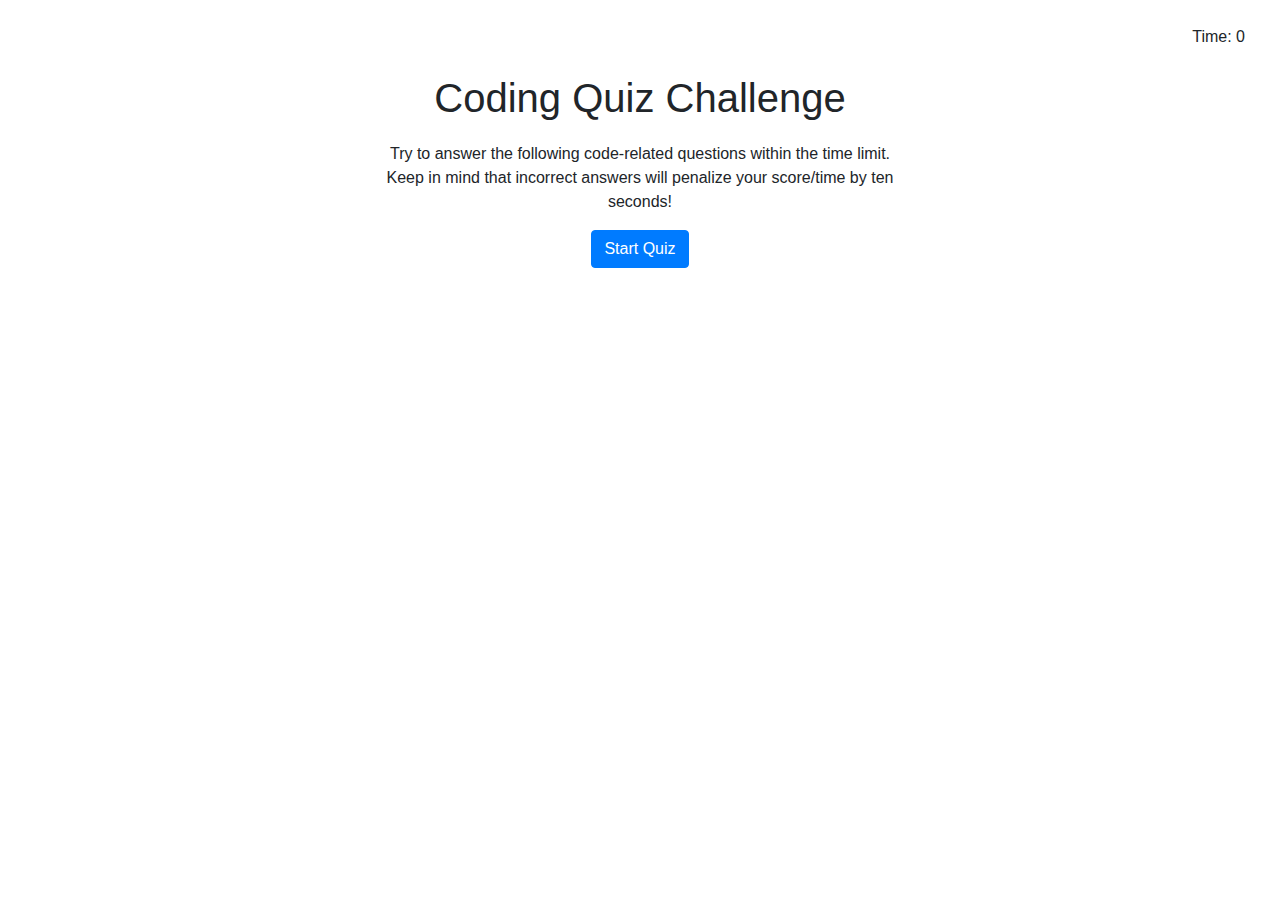
<file: index.html>
<!DOCTYPE html>
<html lang="en">
<head>
    <meta charset="UTF-8">
    <meta name="viewport" content="width=device-width, initial-scale=1.0">
    <title>Quizzer</title>
    <link rel="stylesheet" href="https://maxcdn.bootstrapcdn.com/bootstrap/4.0.0/css/bootstrap.min.css" integrity="sha384-Gn5384xqQ1aoWXA+058RXPxPg6fy4IWvTNh0E263XmFcJlSAwiGgFAW/dAiS6JXm" crossorigin="anonymous">
    <link rel="icon" type="image/png" sizes="32x32" href="Assets/favicon-32x32.png">
    <link rel="stylesheet" href="style.css">
</head>
<body>
    <div class="timeBox"> Time: <span id="time">0</span></div>
    <div class="content">
        <h1>Coding Quiz Challenge</h1>
        <p>Try to answer the following code-related questions within the time limit. 
            Keep in mind that incorrect answers will penalize your score/time by ten seconds!
        </p>
        <button type="button" class="btn btn-primary btn-md" id="start">Start Quiz</button>
    </div>
    <script src="script.js"></script>
</body>
</html>
</file>
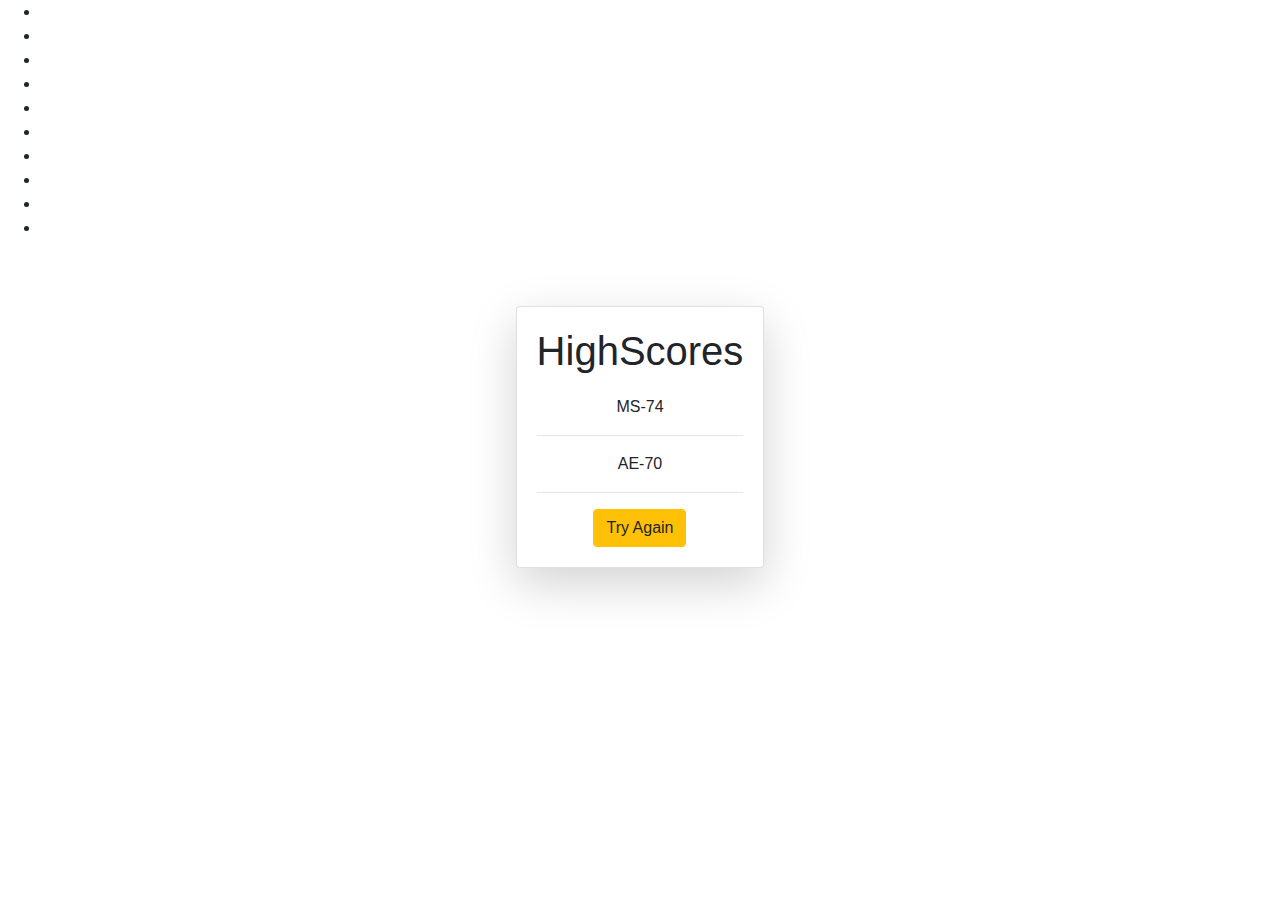
<file: index2.html>
<!DOCTYPE html>
<html lang="en">
<head>
    <meta charset="UTF-8">
    <meta name="viewport" content="width=device-width, initial-scale=1.0">
    <title>Quizzer</title>
    <link rel="stylesheet" href="https://stackpath.bootstrapcdn.com/bootstrap/4.4.1/css/bootstrap.min.css" integrity="sha384-Vkoo8x4CGsO3+Hhxv8T/Q5PaXtkKtu6ug5TOeNV6gBiFeWPGFN9MuhOf23Q9Ifjh" crossorigin="anonymous">
    <script src="https://cdnjs.cloudflare.com/ajax/libs/jquery/3.2.1/jquery.min.js"></script>
    <link rel="icon" type="image/png" sizes="32x32" href="Assets/favicon-32x32.png">
    <link rel="stylesheet" href="style.css">
</head>
<body>
    <ul class="background">
        <li></li>
        <li></li>
        <li></li>
        <li></li>
        <li></li>
        <li></li>
        <li></li>
        <li></li>
        <li></li>
        <li></li>
     </ul>
    <div class="row">
        <div class="col-md-12">
            <div class="timeBox"> </div>
        </div>
    </div>
    <div class="row justify-content-center scoreArea">
        <div class="card shadow-lg content">
            <div class="card-body">
                <h1>HighScores</h1>
                <div class="area">
                    
                </div>
                <button type="button" class="btn btn-warning btn-md" id="start">Try Again</button>
            </div>
        </div>
    </div>
    <script src="https://code.jquery.com/jquery-3.4.1.slim.min.js" integrity="sha384-J6qa4849blE2+poT4WnyKhv5vZF5SrPo0iEjwBvKU7imGFAV0wwj1yYfoRSJoZ+n" crossorigin="anonymous"></script>    
    <script src="https://stackpath.bootstrapcdn.com/bootstrap/4.4.1/js/bootstrap.min.js" integrity="sha384-wfSDF2E50Y2D1uUdj0O3uMBJnjuUD4Ih7YwaYd1iqfktj0Uod8GCExl3Og8ifwB6" crossorigin="anonymous"></script>
    
    <script src="script2.js"></script>
</body>
</html>
</file>
<file: style.css>
.timeBox {
    text-align: right;
    padding: 25px;
    margin-right: 10px;
}
h1 {
    margin-bottom: 20px;
}
.content {
    text-align: center;
    margin-left: 30%;
    margin-right: 30%;
}
#start {
    /* margin-top: 10px; */
}
.answer {
    margin-bottom: 7px;
    margin-right: 100%;
}
.question {
    margin-bottom: 20px;
}
</file>
